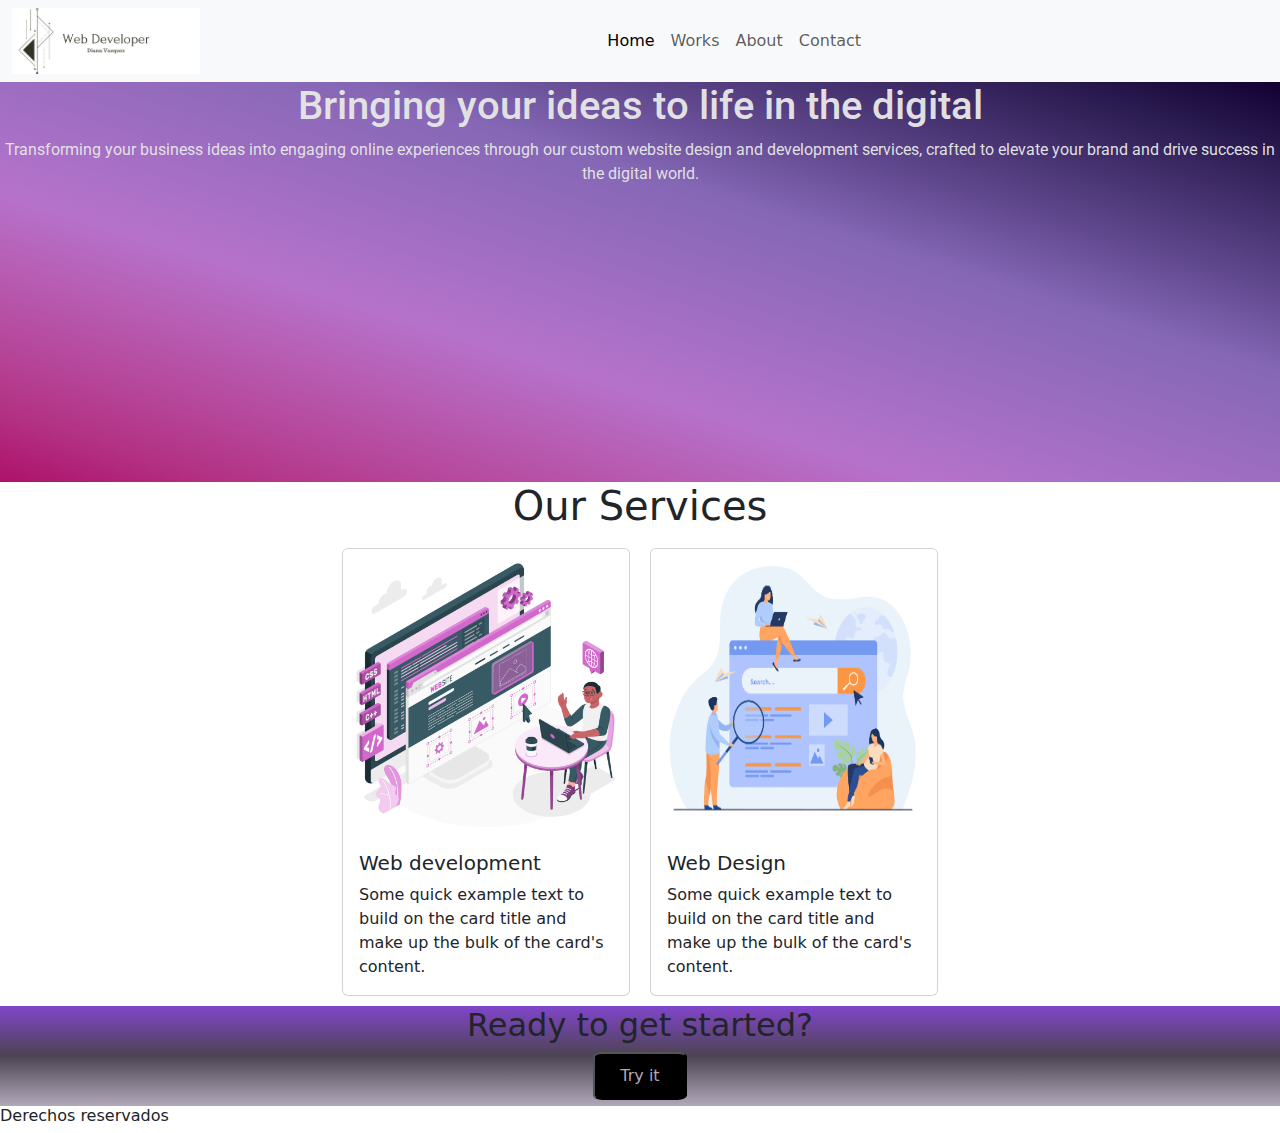
<file: index.html>
<!DOCTYPE html>
<html lang="en">

<head>
  <meta charset="utf-8">
  <meta name="viewport" content="width=device-width, initial-scale=1">
  <title>Portafolio</title>
  <link href="https://cdn.jsdelivr.net/npm/bootstrap@5.3.3/dist/css/bootstrap.min.css" rel="stylesheet"
    integrity="sha384-QWTKZyjpPEjISv5WaRU9OFeRpok6YctnYmDr5pNlyT2bRjXh0JMhjY6hW+ALEwIH" crossorigin="anonymous">
  <link rel="stylesheet" href="style.css">

</head>

<body>
  <script>
    fetch('header.html')
        .then(response => response.text())
        .then(text => document.body.insertAdjacentHTML('afterbegin', text));
</script>
  <div class="container_home">
    <h1 class="text-center">Bringing your ideas to life in the digital</h1>
    <p class="text-center">Transforming your business ideas into engaging online experiences through our custom website design and
      development services, crafted to elevate your brand and drive success in the digital world.</p>
  </div>
  <div class="container_content" class="container-fluid">
    <h1 class="text-center">Our Services</h1>
    <div class="d-flex justify-content-center">
      <div class="container_cards">
        <div class="card" style="width: 18rem;">
          <img src="./content/web development.jpeg" class="card-img-top" alt="img_web_development">
          <div class="card-body">
            <h5 class="card-title">Web development</h5>
            <p class="card-text">Some quick example text to build on the card title and make up the bulk of the card's
              content.</p>

          </div>
        </div>
        <div class="card" style="width: 18rem;">
          <img src="./content/webdesign.jpg" class="card-img-top" alt="img_web_design">
          <div class="card-body">
            <h5 class="card-title">Web Design</h5>
            <p class="card-text">Some quick example text to build on the card title and make up the bulk of the card's
              content.</p>
          </div>
      </div>
    </div>
  </div>
  <div class="container_tryit" class="container-fluid">
    <h2>Ready to get started?</h2>
    <button class="button" type="button">Try it</button>

  </div>

</body>
<footer>
<h6>Derechos reservados</h6>
</footer>
<script src="https://cdn.jsdelivr.net/npm/bootstrap@5.3.3/dist/js/bootstrap.bundle.min.js"
  integrity="sha384-YvpcrYf0tY3lHB60NNkmXc5s9fDVZLESaAA55NDzOxhy9GkcIdslK1eN7N6jIeHz" crossorigin="anonymous"></script>
</body>

</html>
</file>
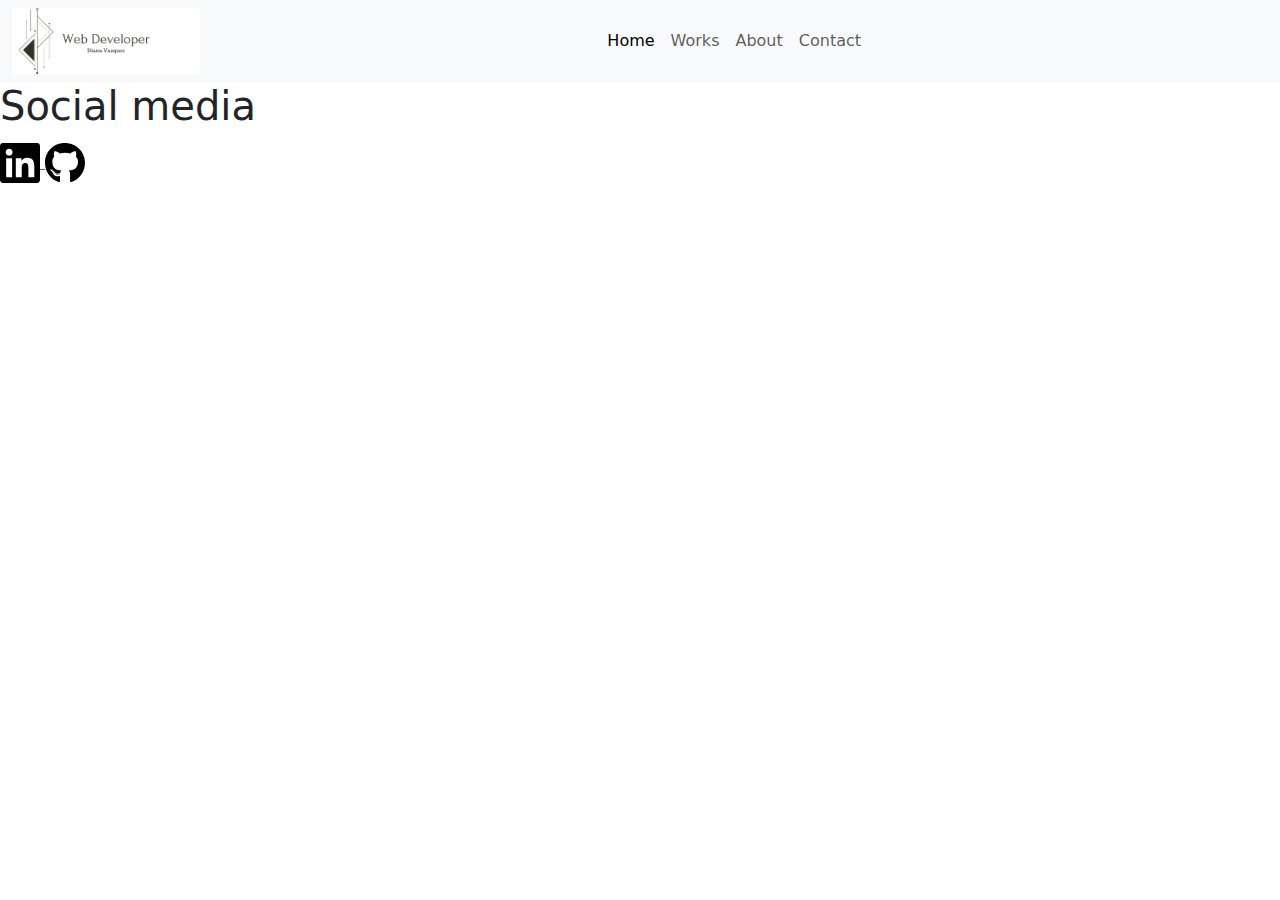
<file: contact.html>
<!DOCTYPE html>
<html lang="en">

<head>
  <meta charset="utf-8">
  <meta name="viewport" content="width=device-width, initial-scale=1">
  <title>Contact</title>
  <link href="https://cdn.jsdelivr.net/npm/bootstrap@5.3.3/dist/css/bootstrap.min.css" rel="stylesheet"
    integrity="sha384-QWTKZyjpPEjISv5WaRU9OFeRpok6YctnYmDr5pNlyT2bRjXh0JMhjY6hW+ALEwIH" crossorigin="anonymous">
  <link rel="stylesheet" href="style_contact.css">
</head>

<body>
  <script>
    fetch('header.html')
      .then(response => response.text())
      .then(text => document.body.insertAdjacentHTML('afterbegin', text));
  </script>
  <h1>Social media</h1>
  <a href="https://www.linkedin.com/in/diana-sof%C3%ADa-v%C3%A1zquez-d%C3%ADaz-43ba26236/">
    <svg xmlns="http://www.w3.org/2000/svg"
      viewBox="0 0 448 512"><!--!Font Awesome Free 6.5.1 by @fontawesome - https://fontawesome.com License - https://fontawesome.com/license/free Copyright 2024 Fonticons, Inc.-->
      <path
        d="M416 32H31.9C14.3 32 0 46.5 0 64.3v383.4C0 465.5 14.3 480 31.9 480H416c17.6 0 32-14.5 32-32.3V64.3c0-17.8-14.4-32.3-32-32.3zM135.4 416H69V202.2h66.5V416zm-33.2-243c-21.3 0-38.5-17.3-38.5-38.5S80.9 96 102.2 96c21.2 0 38.5 17.3 38.5 38.5 0 21.3-17.2 38.5-38.5 38.5zm282.1 243h-66.4V312c0-24.8-.5-56.7-34.5-56.7-34.6 0-39.9 27-39.9 54.9V416h-66.4V202.2h63.7v29.2h.9c8.9-16.8 30.6-34.5 62.9-34.5 67.2 0 79.7 44.3 79.7 101.9V416z" />
    </svg>
  </a>
  <a href="https://github.com/SofiDiaz11">

    <svg xmlns="http://www.w3.org/2000/svg"
      viewBox="0 0 496 512"><!--!Font Awesome Free 6.5.1 by @fontawesome - https://fontawesome.com License - https://fontawesome.com/license/free Copyright 2024 Fonticons, Inc.-->
      <path
        d="M165.9 397.4c0 2-2.3 3.6-5.2 3.6-3.3 .3-5.6-1.3-5.6-3.6 0-2 2.3-3.6 5.2-3.6 3-.3 5.6 1.3 5.6 3.6zm-31.1-4.5c-.7 2 1.3 4.3 4.3 4.9 2.6 1 5.6 0 6.2-2s-1.3-4.3-4.3-5.2c-2.6-.7-5.5 .3-6.2 2.3zm44.2-1.7c-2.9 .7-4.9 2.6-4.6 4.9 .3 2 2.9 3.3 5.9 2.6 2.9-.7 4.9-2.6 4.6-4.6-.3-1.9-3-3.2-5.9-2.9zM244.8 8C106.1 8 0 113.3 0 252c0 110.9 69.8 205.8 169.5 239.2 12.8 2.3 17.3-5.6 17.3-12.1 0-6.2-.3-40.4-.3-61.4 0 0-70 15-84.7-29.8 0 0-11.4-29.1-27.8-36.6 0 0-22.9-15.7 1.6-15.4 0 0 24.9 2 38.6 25.8 21.9 38.6 58.6 27.5 72.9 20.9 2.3-16 8.8-27.1 16-33.7-55.9-6.2-112.3-14.3-112.3-110.5 0-27.5 7.6-41.3 23.6-58.9-2.6-6.5-11.1-33.3 2.6-67.9 20.9-6.5 69 27 69 27 20-5.6 41.5-8.5 62.8-8.5s42.8 2.9 62.8 8.5c0 0 48.1-33.6 69-27 13.7 34.7 5.2 61.4 2.6 67.9 16 17.7 25.8 31.5 25.8 58.9 0 96.5-58.9 104.2-114.8 110.5 9.2 7.9 17 22.9 17 46.4 0 33.7-.3 75.4-.3 83.6 0 6.5 4.6 14.4 17.3 12.1C428.2 457.8 496 362.9 496 252 496 113.3 383.5 8 244.8 8zM97.2 352.9c-1.3 1-1 3.3 .7 5.2 1.6 1.6 3.9 2.3 5.2 1 1.3-1 1-3.3-.7-5.2-1.6-1.6-3.9-2.3-5.2-1zm-10.8-8.1c-.7 1.3 .3 2.9 2.3 3.9 1.6 1 3.6 .7 4.3-.7 .7-1.3-.3-2.9-2.3-3.9-2-.6-3.6-.3-4.3 .7zm32.4 35.6c-1.6 1.3-1 4.3 1.3 6.2 2.3 2.3 5.2 2.6 6.5 1 1.3-1.3 .7-4.3-1.3-6.2-2.2-2.3-5.2-2.6-6.5-1zm-11.4-14.7c-1.6 1-1.6 3.6 0 5.9 1.6 2.3 4.3 3.3 5.6 2.3 1.6-1.3 1.6-3.9 0-6.2-1.4-2.3-4-3.3-5.6-2z" />
    </svg>
  </a>

  <script src="https://cdn.jsdelivr.net/npm/bootstrap@5.3.3/dist/js/bootstrap.bundle.min.js"
    integrity="sha384-YvpcrYf0tY3lHB60NNkmXc5s9fDVZLESaAA55NDzOxhy9GkcIdslK1eN7N6jIeHz"
    crossorigin="anonymous"></script>
</body>

</html>
</file>
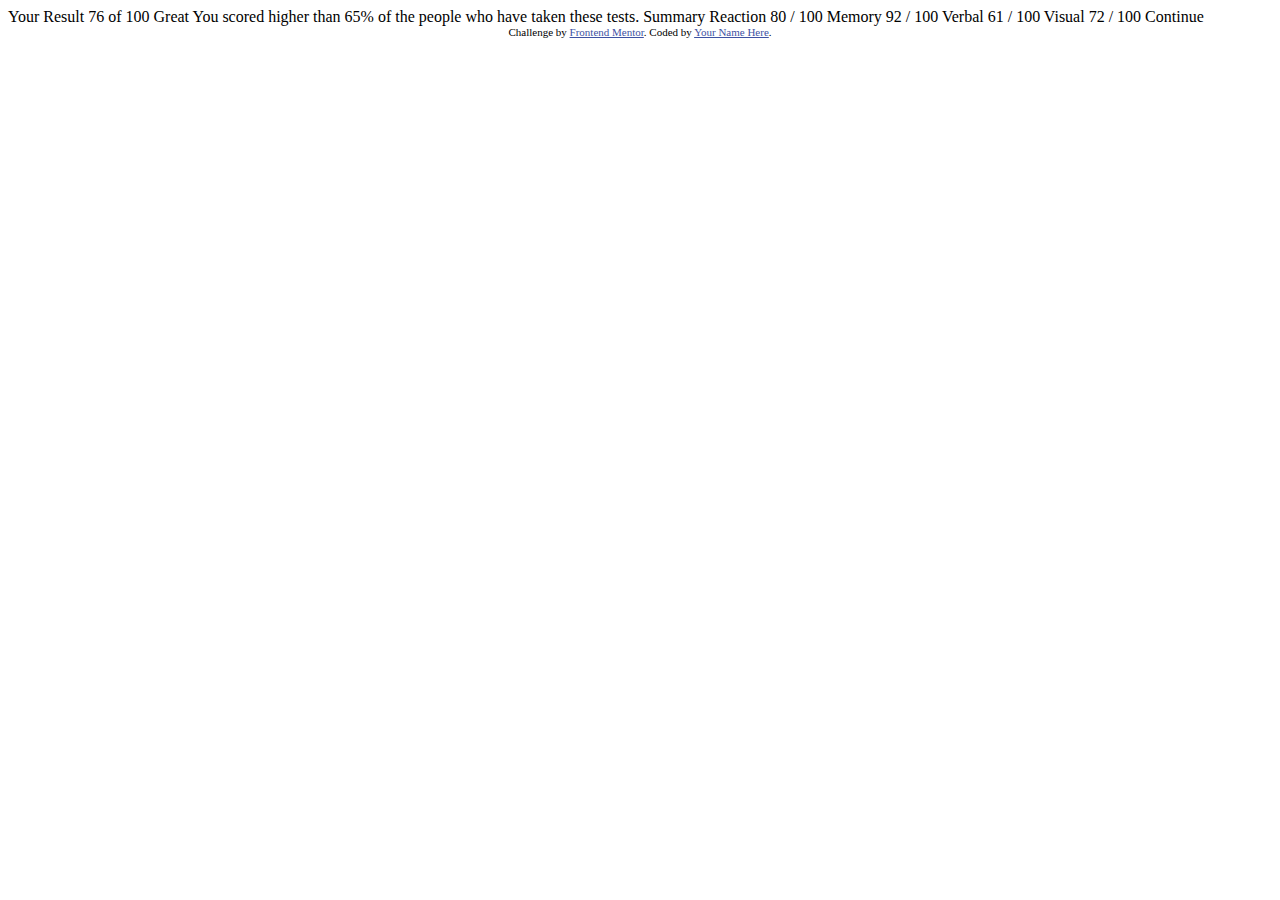
<file: doc.html>
<!DOCTYPE html>
<html lang="en">
<head>
  <meta charset="UTF-8">
  <meta name="viewport" content="width=device-width, initial-scale=1.0"> <!-- displays site properly based on user's device -->

  <link rel="icon" type="image/png" sizes="32x32" href="./assets/images/favicon-32x32.png">
  
  <title>Frontend Mentor | Results summary component</title>

  <!-- Feel free to remove these styles or customise in your own stylesheet 👍 -->
  <style>
    .attribution { font-size: 11px; text-align: center; }
    .attribution a { color: hsl(228, 45%, 44%); }
  </style>
</head>
<body>
  Your Result
  76
  of 100

  Great
  You scored higher than 65% of the people who have taken these tests.
  
  Summary

  Reaction
  80 / 100

  Memory
  92 / 100

  Verbal
  61 / 100

  Visual
  72 / 100

  Continue
  
  <div class="attribution">
    Challenge by <a href="https://www.frontendmentor.io?ref=challenge" target="_blank">Frontend Mentor</a>. 
    Coded by <a href="#">Your Name Here</a>.
  </div>
</body>
</html>
</file>
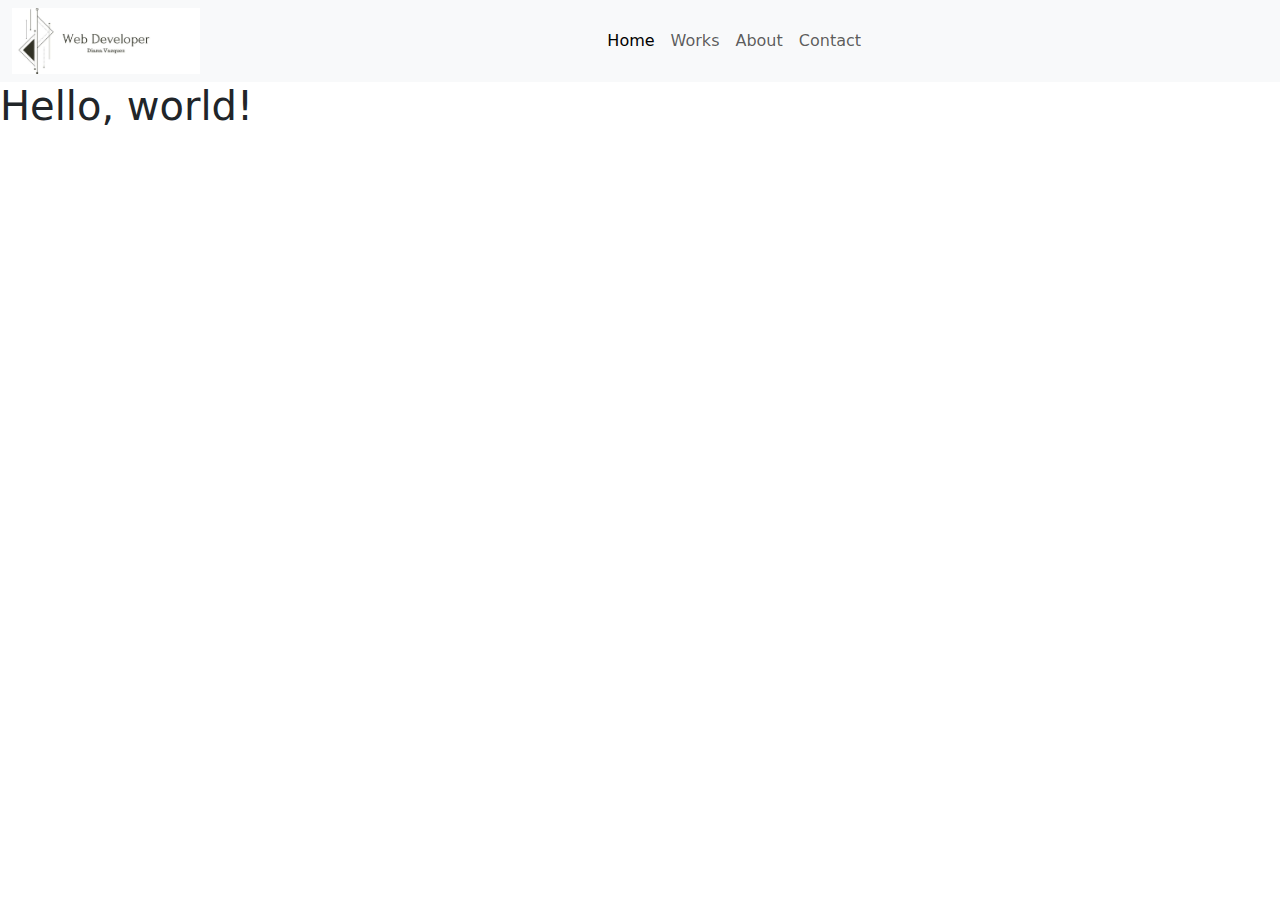
<file: iabout.html>
<!DOCTYPE html>
<html lang="en">
  <head>
    <meta charset="utf-8">
    <meta name="viewport" content="width=device-width, initial-scale=1">
    <title>About</title>
    <link href="https://cdn.jsdelivr.net/npm/bootstrap@5.3.3/dist/css/bootstrap.min.css" rel="stylesheet" integrity="sha384-QWTKZyjpPEjISv5WaRU9OFeRpok6YctnYmDr5pNlyT2bRjXh0JMhjY6hW+ALEwIH" crossorigin="anonymous">
  </head>
  <body>
    <script>
      fetch('header.html')
          .then(response => response.text())
          .then(text => document.body.insertAdjacentHTML('afterbegin', text));
  </script>
    <h1>Hello, world!</h1>
    <script src="https://cdn.jsdelivr.net/npm/bootstrap@5.3.3/dist/js/bootstrap.bundle.min.js" integrity="sha384-YvpcrYf0tY3lHB60NNkmXc5s9fDVZLESaAA55NDzOxhy9GkcIdslK1eN7N6jIeHz" crossorigin="anonymous"></script>
  </body>
</html>
</file>
<file: style.css>
@import url('https://fonts.googleapis.com/css2?family=Roboto:ital,wght@0,100;0,300;0,400;0,500;0,700;0,900;1,100;1,300;1,400;1,500;1,700;1,900&display=swap');


.navbar-expand-lg .navbar-collapse{
    justify-content: space-around;
}

header img{
    width: 15%;
}

.container_home{
    font-family: 'Roboto', Arial, Helvetica, sans-serif;
    background-image: linear-gradient(to right top, #ad126a, #b33284, #b6499d, #b75eb4, #b672cb, #a56fc5, #956bbe, #8567b6, #654c93, #473371, #2a1b50, #120032);
    height: 400px;
    color: rgba(229, 229, 229, 0.994);
    
}

.card {
    margin: 10px;
}

.container_cards {
    display: flex;
    
}

.card-img, .card-img-top {
    height: 286px;
} 
.container_tryit {
    height: 100px;
    background-image: linear-gradient( to bottom, #8145CB, #4C4452, #B1A8B9);
    text-align: center;
    align-items: center;
}

button {
    padding: 10px 25px;
    border-radius: 10%;
    background-color: black;
    color: #B1A8B9;
}
</file>
<file: style_contact.css>
svg {
    height: 50px;
    width: 40px;
}
</file>
